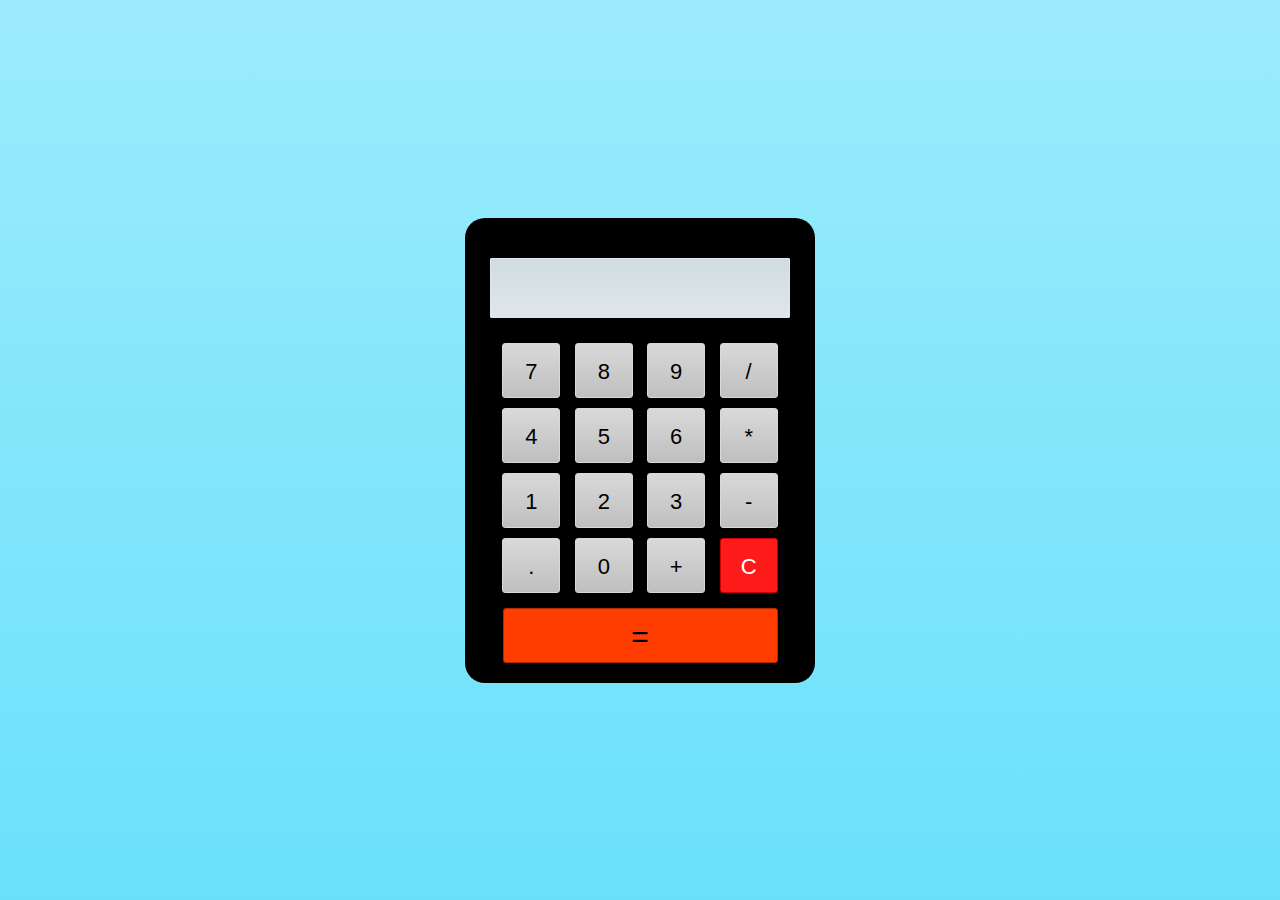
<file: calculator/index.html>
<!DOCTYPE html>
<html lang="en">
<head>
    <meta charset="UTF-8">
    <meta http-equiv="X-UA-Compatible" content="IE=edge">
    <meta name="viewport" content="width=device-width, initial-scale=1.0">
    <title>Calculator</title>
    <link rel="stylesheet" href="styles.css">
    <script src="https://code.jquery.com/jquery-3.4.1.js"></script>
</head>
<body>
    <div class="center">
        <form name="forms">
            <input type="text" id="display" name="display" disabled>
            <div class="buttons">
                <input type="button" id="seven" value="7">
                <input type="button" id="eight" value="8">
                <input type="button" id="nine" value="9">
                <input type="button" id="divide" value="/"><br>

                <input type="button" id="four" value="4">
                <input type="button" id="five" value="5">
                <input type="button" id="six" value="6">
                <input type="button" id="multi" value="*"><br>
 
                <input type="button" id="one" value="1">
                <input type="button" id="two" value="2">
                <input type="button" id="three" value="3">
                <input type="button" id="minus" value="-"><br>

                <input type="button" id="dot" value=".">
                <input type="button" id="zero" value="0">
                <input type="button" id="add" value="+">
                <input type="button" id="clear" value="C"><br>

                <input type="button" id="equal" value="=">



            </div>

        </form>
    </div>
    <script>
        $(document).ready(function(){
          $('#one').click(function(){
            document.forms.display.value += 1;
          });
          $('#two').click(function(){
            document.forms.display.value += 2;
          });
          $('#three').click(function(){
            document.forms.display.value += 3;
          });
          $('#four').click(function(){
            document.forms.display.value += 4;
          });
          $('#five').click(function(){
            document.forms.display.value += 5;
          });
          $('#six').click(function(){
            document.forms.display.value += 6;
          });
          $('#seven').click(function(){
            document.forms.display.value += 7;
          });
          $('#eight').click(function(){
            document.forms.display.value += 8;
          });
          $('#nine').click(function(){
            document.forms.display.value += 9;
          });
          $('#zero').click(function(){
            document.forms.display.value += 0;
          });
          $('#add').click(function(){
            document.forms.display.value += '+';
          });
          $('#subs').click(function(){
            document.forms.display.value += '-';
          });
          $('#multi').click(function(){
            document.forms.display.value += '*';
          });
          $('#divide').click(function(){
            document.forms.display.value += '/';
          });
          $('#dot').click(function(){
            document.forms.display.value += '.';
          });
          $('#equal').click(function(){
            if (display.value == "") {
              alert("Please enter any numbers to calculate!");
            }else{
              document.forms.display.value =
              eval(document.forms.display.value);
            }
          });
          $('#clear').click(function(){
            document.forms.display.value = "";
          });
        })
     </script>
    
</body>
</html>
</file>
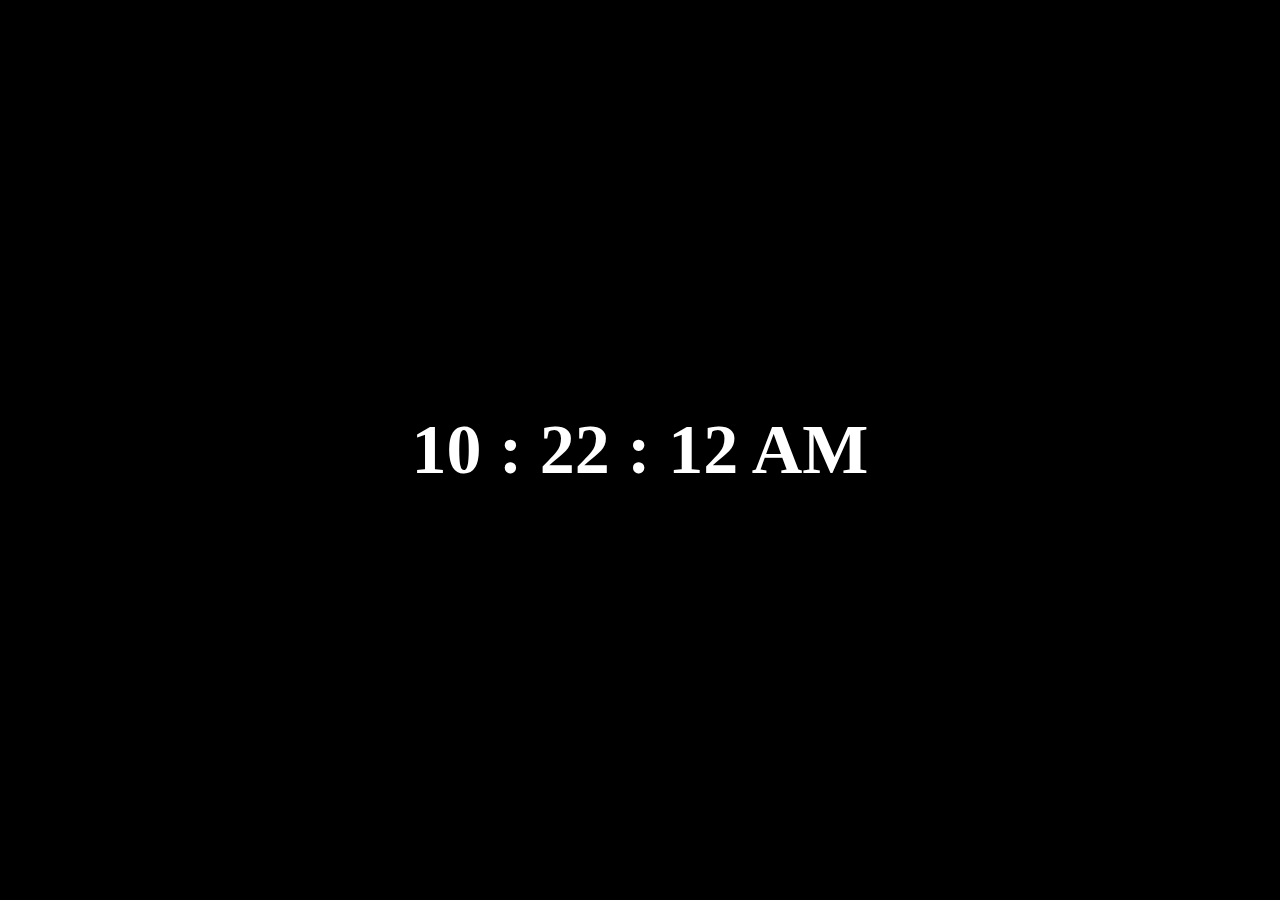
<file: clock/index.html>
<!DOCTYPE html>
<html lang="en">
<head>
    <meta charset="UTF-8">
    <meta http-equiv="X-UA-Compatible" content="IE=edge">
    <meta name="viewport" content="width=device-width, initial-scale=1.0">
    <link rel="stylesheet" href="style.css">
    <title>My Clock</title>
</head>
<body>
    <div class="container">
        <span id="hours">00</span>
        <span>:</span>
        <span id="minutes">00</span>
        <span>:</span>
        <span id="seconds">00</span>
        <span id="session">AM</span>
    </div>
    <script src="script.js"></script>
    
</body>
</html>
</file>
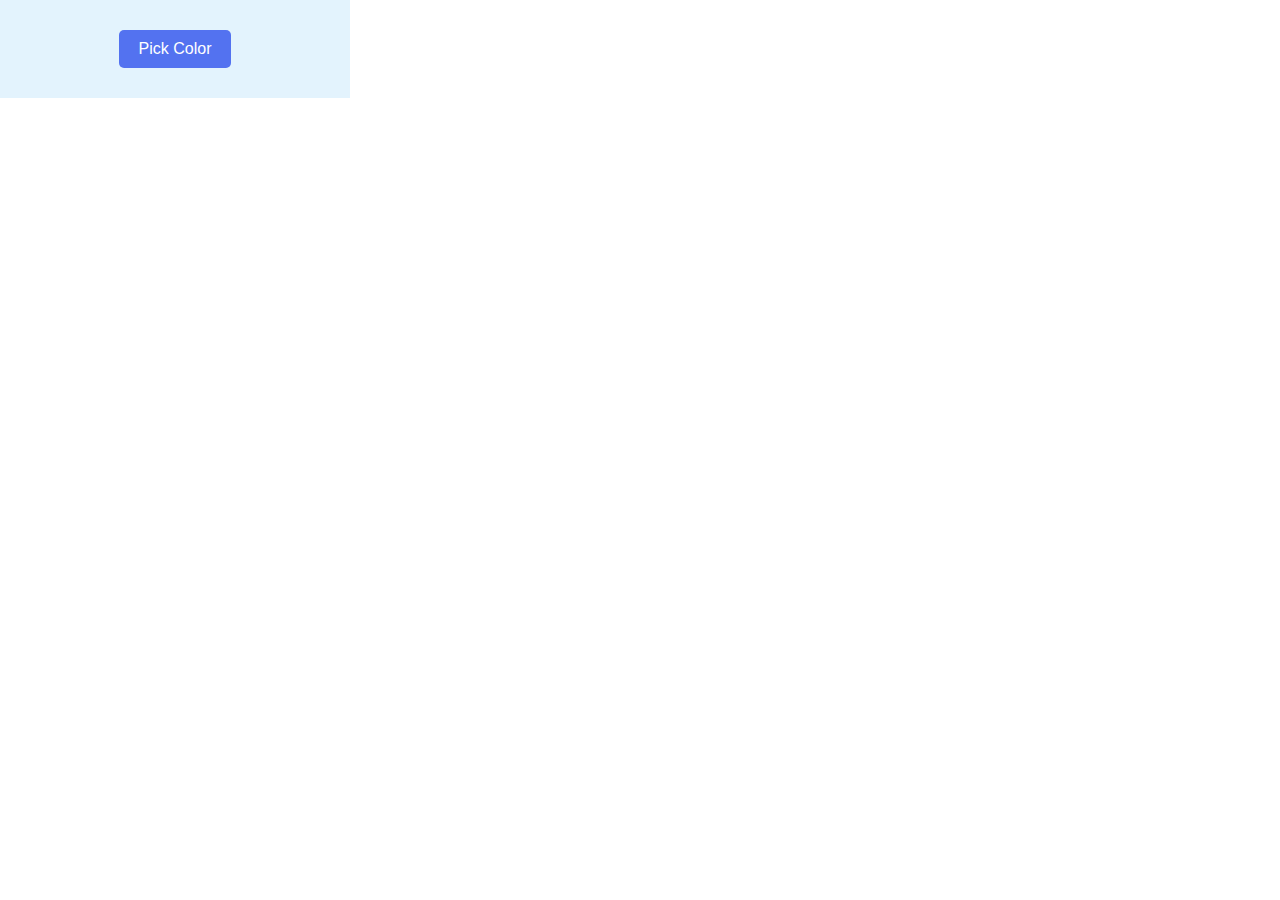
<file: color-picker-chrome-extension/index.html>
<!DOCTYPE html>
<html lang="en">
<head>
    <meta charset="UTF-8">
    <meta http-equiv="X-UA-Compatible" content="IE=edge">
    <meta name="viewport" content="width=device-width, initial-scale=1.0">
    <title>Color Picker Chrome Extension</title>
    <link rel="stylesheet" href="css/styles.css">
    <script src="js/main.js" defer></script>
</head>
<body>
    <div class="popup">
        <div class="picker">
            <button id="color-picker">Pick Color</button>
        </div>
        <div class="picked-colors hide">
            <header>
                <p class="title">Picked Colors</p>
                <span class="clear-all">Clear All</span>
            </header>
            <ul class="all-colors">
                
            </ul>

        </div>
        
    </div>

    
</body>
</html>
</file>
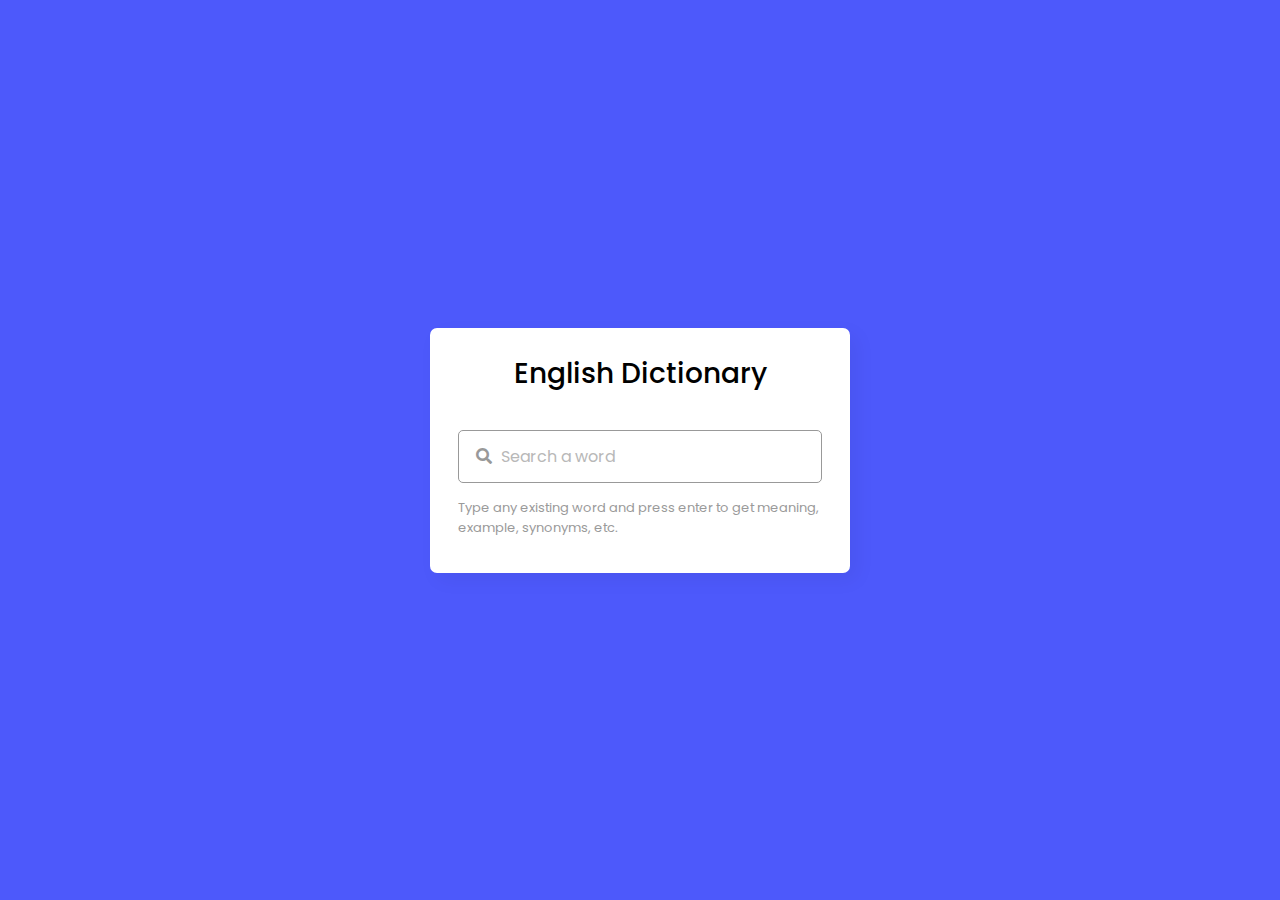
<file: dictionary/index.html>
<!DOCTYPE html>
<html lang="en">
<head>
    <meta charset="UTF-8">
    <meta http-equiv="X-UA-Compatible" content="IE=edge">
    <meta name="viewport" content="width=device-width, initial-scale=1.0">
    <title>Dictionary App</title>
    <link rel="stylesheet" href="style.css">
    <link rel="stylesheet" href="https://fonts.googleapis.com/icon?family=Material+Icons">
    <link rel="stylesheet" href="https://cdnjs.cloudflare.com/ajax/libs/font-awesome/5.15.3/css/all.min.css"/>
</head>
<body>
    <div class="wrapper">
        <header>English Dictionary</header>
        <div class="search">
            <input type="text" placeholder="Search a word" required spellcheck="false">
            <i class="fas fa-search"></i>
            <span class="material-icons">close</span>
        </div>
        <p class="info-text">Type any existing word and press enter to get meaning, example, synonyms, etc.</p>
        <ul>
            <li class="word">
                <div class="details">
                    <p>__</p>
                    <span>_ _</span>
                </div>
                <i class="fas fa-volume-up"></i>
            </li>

            <div class="content">
                <li class="meaning">
                  <div class="details">
                    <p>Meaning</p>
                    <span>___</span>
                  </div>
                </li>


                <li class="example">
                  <div class="details">
                    <p>Example</p>
                    <span>___</span>
                  </div>
                </li>


                <li class="synonyms">
                  <div class="details">
                    <p>Synonyms</p>
                    <div class="list"></div>
                  </div>
                </li>
              </div>
            </ul>
          </div>
          <script src="script.js"></script>
    
</body>
</html>
</file>
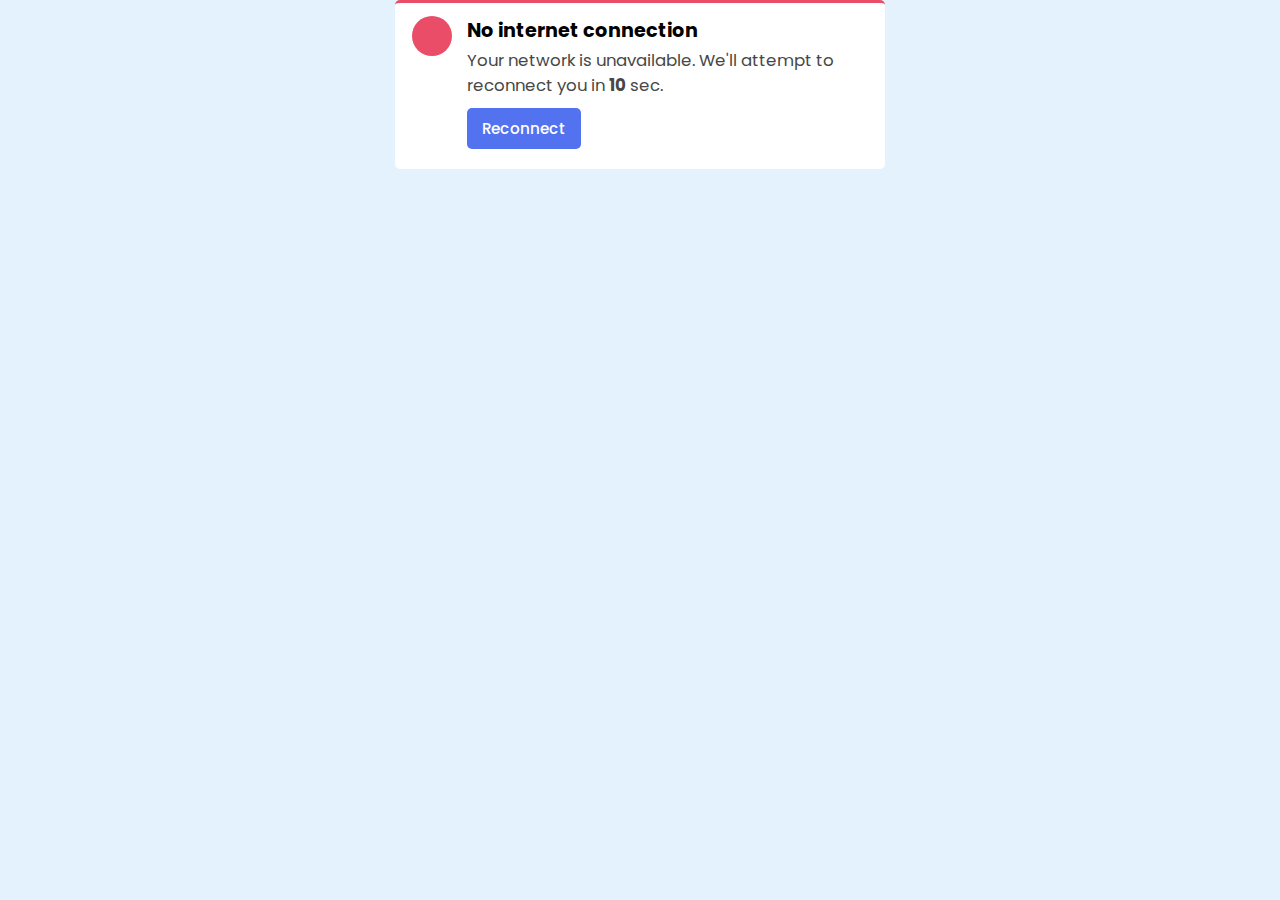
<file: internet-connection-check/index.html>
<!DOCTYPE html>
<html lang="en">
<head>
    <meta charset="UTF-8">
    <meta http-equiv="X-UA-Compatible" content="IE=edge">
    <meta name="viewport" content="width=device-width, initial-scale=1.0">
    <title>Internet Connection Check</title>
    <link rel="stylesheet" href="css/styles.css">
    <link rel="stylesheet" href="https://unicons.iconscout.com/release/v3.0.6/css/line.css">
    <script src="js/main.js" defer></script>
</head>
<body>
    <div class="popup show">
        <div class="icon">
            <i class="uil uil-wifi-slash"></i>
        </div>
        <div class="details">
            <h2 class="title">No internet connection</h2>
            <p class="desc">Your network is unavailable. We'll attempt to reconnect you in <strong>10</strong> sec.</p>
            <button class="reconnect">Reconnect</button>
        </div>
    </div>
    
</body>
</html>
</file>
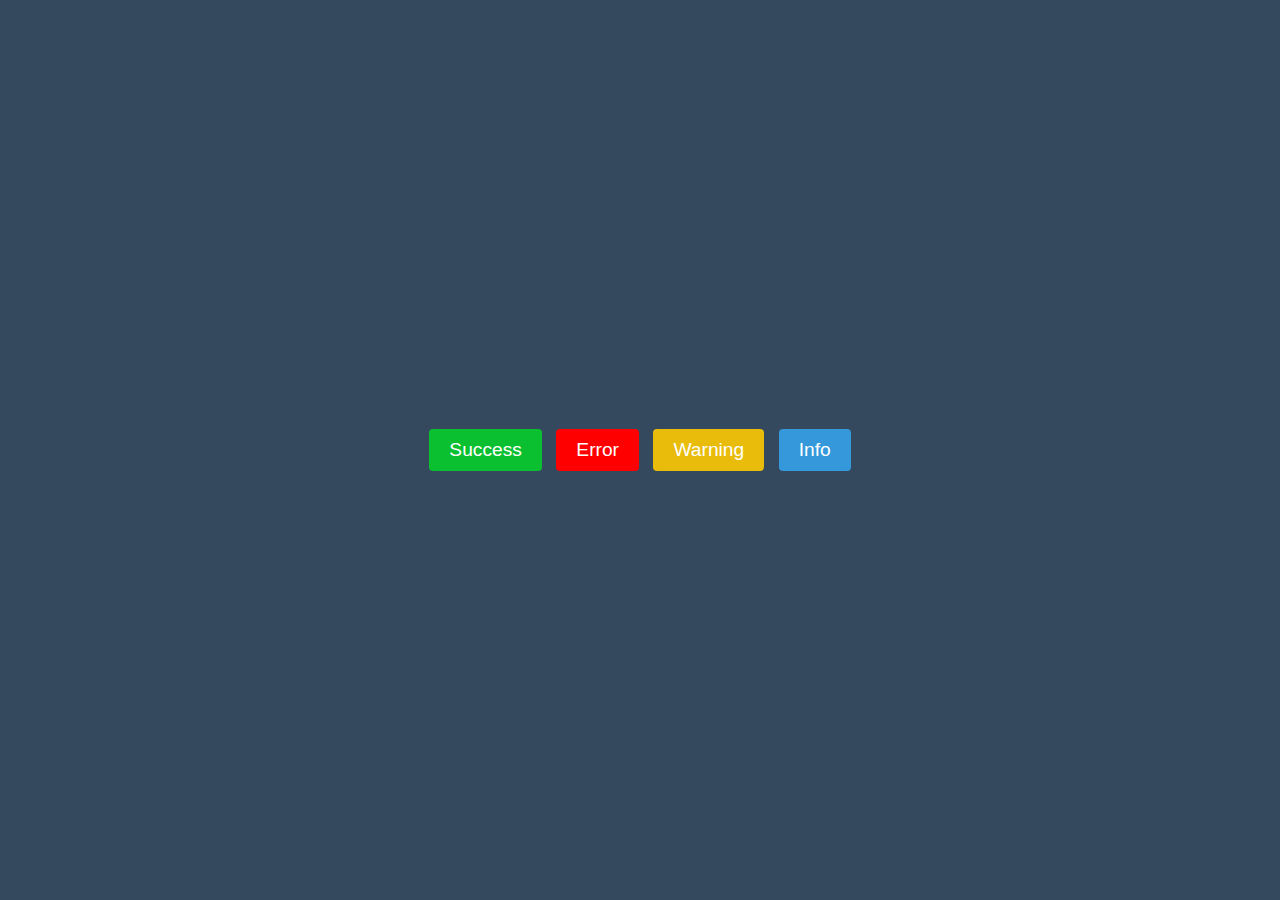
<file: toast-notification/index.html>
<!DOCTYPE html>
<html lang="en">
<head>
    <meta charset="UTF-8">
    <meta http-equiv="X-UA-Compatible" content="IE=edge">
    <meta name="viewport" content="width=device-width, initial-scale=1.0">
    <title>Toast Notification</title>
    <link rel="stylesheet" href="https://cdnjs.cloudflare.com/ajax/libs/font-awesome/6.3.0/css/all.min.css">
    <link rel="stylesheet" href="styles.css">
    <script src="main.js" defer></script>
</head>

<body>
    <ul class="notifications">
        
    </ul>
    <div class="buttons">
        <button class="btn" id="success">Success</button>
        <button class="btn" id="error">Error</button>
        <button class="btn" id="warning">Warning</button>
        <button class="btn" id="info">Info</button>
    </div>
    
</body>
</html>
</file>
<file: calculator/styles.css>
*{
    margin: 0;
    padding: 0;
    outline: none;
    box-sizing: border-box;
}
body{
    font-family: montserrat , sans-serif;
    display: flex;
    align-items: center;
    text-align: center;
    justify-content: center;
    min-height: 100vh;
    background: linear-gradient(#9cebfc , #6ae1fb);
}

.center{
    width: 350px;
    background: black;
    border-radius: 20px;
}
input[type="text"]{
    height: 60px;
    width: 300px;
    margin-top: 40px;
    border-radius: 1px;
    border: 1px solid #e1e7ea;
    color: black;
    font-size: 22px;
    font-weight: bold;
    text-align: right;
    padding-right: 20px;
    background: linear-gradient(#d1dce0 , #dfe6e9);
}

form .buttons{
    width: 300px;
    margin: 10px 25px 0 25px;
    padding: 10px 0;
}

input[type="button"]{
    width: 58px;
    height: 55px;
    margin: 5px;
    font-size: 22px;
    line-height: 55px;
    border-radius: 3px;
    border: 1px solid #d9d9d9;
    background: linear-gradient(#d9d9d9 , #bfbfbf);
}
input[type="button"]:hover{
    transition: 0.5s;
    background: linear-gradient(#bfbfbf, #d9d9d9);
}
input#clear{
    background: #ff1a1a;
    color: white;
    border: 1px solid #cc0000;
}
input#equal{
    width: 275px;
    margin: 10px 0 10px 0;
    font-size: 30px;
    background: #ff3d00;
    border: 1px solid #b32a00;
}
</file>
<file: clock/style.css>
*{
    margin: 0;
    padding: 0;
    box-sizing: border-box;
}

body{
    background-color: black;
}

.container{
    color: white;
    font-weight: 800;
    font-size: 70px;
    position: absolute;
    top: 50%;
    left: 50%;
    transform: translate(-50%,-50%);
}
</file>
<file: color-picker-chrome-extension/css/styles.css>
@import url('https://fonts.googleapis.com/css2?family=Scope+One&display=swap');
*{
    margin: 0;
    padding: 0;
    box-sizing: border-box;
    font-family: "Poppins" , sans-serif;
}

.popup{
    width: 350px;
}

.popup :where(.picker, header, .color, .all-colors){
    display: flex;
}

.popup .picker{
    background: #e3f3fd;
    padding: 30px 0;
    display: flex;
    justify-content: center;
}

.picker #color-picker{
    outline: none;
    border: none;
    color: #fff;
    font-size: 1rem;
    cursor: pointer;
    padding: 10px 20px;
    background: #5372f0;
    border-radius: 5px;
}

.picked-colors{
    margin: 10px 15px;
}
.picked-colors.hide{
    display: none;
}
.picked-colors header{
    justify-content: space-between;
}
.picked-colors .clear-all{
    color: #5372f0;
    cursor: pointer;
    font-size: 0.9rem;
}
.all-colors{
    margin: 10px 0px;
    flex-wrap: wrap;
} 
.all-colors .color{
    cursor: pointer;
    width: calc(100% / 3);
    margin-bottom: 10px;
}
.all-colors .color .rect{
    display: block;
    height: 22px;
    width: 22px;
    border-radius: 5px;
    margin-right: 5px;
}

.all-colors .color .value{
    font-size: 0.9rem;
    font-weight: 500;
    text-transform: uppercase;
}
</file>
<file: dictionary/style.css>
/* Import Google Font - Poppins */
@import url('https://fonts.googleapis.com/css2?family=Poppins:wght@400;500;600;700&display=swap');
*{
  margin: 0;
  padding: 0;
  box-sizing: border-box;
  font-family: 'Poppins', sans-serif;
}
body{
  display: flex;
  align-items: center;
  justify-content: center;
  min-height: 100vh;
  background: #4D59FB;
}
::selection{
  color: #fff;
  background: #4D59FB;
}
.wrapper{
  width: 420px;
  border-radius: 7px;
  background: #fff;
  padding: 25px 28px 45px;
  box-shadow: 7px 7px 20px rgba(0, 0, 0, 0.05);
}
.wrapper header{
  font-size: 28px;
  font-weight: 500;
  text-align: center;
}
.wrapper .search{
  position: relative;
  margin: 35px 0 18px;
}
.search input{
  height: 53px;
  width: 100%;
  outline: none;
  font-size: 16px;
  border-radius: 5px;
  padding: 0 42px;
  border: 1px solid #999;
}
.search input:focus{
  padding: 0 41px;
  border: 2px solid #4D59FB;
}
.search input::placeholder{
  color: #B8B8B8;
}
.search :where(i, span){
  position: absolute;
  top: 50%;
  color: #999;
  transform: translateY(-50%);
}
.search i{
  left: 18px;
  pointer-events: none;
  font-size: 16px;
}
.search input:focus ~ i{
  color: #4D59FB;
}
.search span{
  right: 15px;
  cursor: pointer;
  font-size: 18px;
  display: none;
}
.search input:valid ~ span{
  display: block;
}
.wrapper .info-text{
  font-size: 13px;
  color: #9A9A9A;
  margin: -3px 0 -10px;
}
.wrapper.active .info-text{
  display: none;
}
.info-text span{
  font-weight: 500;
}
.wrapper ul{
  height: 0;
  opacity: 0;
  padding-right: 1px;
  overflow-y: hidden;
  transition: all 0.2s ease;
}
.wrapper.active ul{
  opacity: 1;
  height: 303px;
}
.wrapper ul li{
  display: flex;
  list-style: none;
  margin-bottom: 14px;
  align-items: center;
  padding-bottom: 17px;
  border-bottom: 1px solid #D9D9D9;
  justify-content: space-between;
}
ul li:last-child{
  margin-bottom: 0;
  border-bottom: 0;
  padding-bottom: 0;
}
ul .word p{
  font-size: 22px;
  font-weight: 500;
}
ul .word span{
  font-size: 12px;
  color: #989898;
}
ul .word i{
  color: #999;
  font-size: 15px;
  cursor: pointer;
}
ul .content{
  max-height: 215px;
  overflow-y: auto;
}
ul .content::-webkit-scrollbar{
  width: 0px;
}
.content li .details{
  padding-left: 10px;
  border-radius: 4px 0 0 4px;
  border-left: 3px solid #4D59FB;
}
.content li p{
  font-size: 17px;
  font-weight: 500;
}
.content li span{
  font-size: 15px;
  color: #7E7E7E;
}
.content .synonyms .list{
  display: flex;
  flex-wrap: wrap;
}
.content .synonyms span{
  cursor: pointer;
  margin-right: 5px;
  text-decoration: underline;
}
</file>
<file: internet-connection-check/css/styles.css>
@import url('https://fonts.googleapis.com/css2?family=Poppins:wght@400;500;600&display=swap');

*{
    margin:0;
    border: 0;
    box-sizing: border-box;
    font-family: "Poppins" , sans-serif ;

}

body{
    background-color: #E3F2FD;

}

.popup{
    position: absolute;
    left: 50%;
    top: -25%;
    visibility: hidden;
    background-color: #fff;
    width: 490px;
    border-radius: 5px;
    display: flex;
    padding: 13px 17px 20px;
    border-top: 3px solid #EA4D67;
    box-shadow: rgba(52, 87, 220, 0.2);
    transform: translateX(-50%);
    transition: all 0.25s ease;
}
.popup.online {
    border-color: #2ECC71;
}
.popup.show{
    top : 0;
    visibility: visible;
}
.popup .icon i{
    width: 40px;
    height: 40px;
    background-color: #EA4D67;
    color: #fff;
    font-size: 1.2rem;
    margin-right: 15px;
    align-items: center;
    display: flex;
    justify-content: center;
    border-radius: 50%;

}

.popup.online .icon i{
    background-color: #2ECC71;
}

.popup .title{
    font-size: 1.2rem;
}
.popup .desc{
    color: #474747;
    margin: 3px 0 10px;
    font-size: 1.04rem;
}
.popup .reconnect{
    padding: 9px 15px;
    border: none;
    outline: none;
    color: #fff;
    background-color: #5372F0;
    cursor: pointer;
    font-size: 0.95rem;
    border-radius: 5px;
    font-weight: 500;
}
.popup.online .reconnect{
    background: #2ECC71;
    pointer-events: none;
}

@media screen and (max-width : 550px) {
    .popup{
        width: 100%;
        padding: 10px 15px 17px;
    }
}
</file>
<file: toast-notification/styles.css>
@import url('https://fonts.googleapis.com/css2?family=Scope+One&display=swap');

*{
    padding:0;
    margin: 0;
    box-sizing: border-box;
    font-family: 'Poppins', sans-serif;
}
:root{
    --dark: #34495e;
    --light: #ffffff;
    --success: #0abf30;
    --error:red;
    --warning: #e9bc0c;
    --info: #3498db;
}
body{
    display: flex;
    align-items: center;
    justify-content: center;
    min-height: 100vh;
    background: var(--dark);
}
.notifications{
    position: fixed;
    top: 30px;
    right: 20px;

}
.notifications :where(.toast, .column){
    display: flex;
    align-items: center;
}

.notifications .toast{
    width: 400px;
    position: relative;
    overflow: hidden;
    list-style: none;
    border-radius: 4px;
    padding: 16px 17px;
    margin-bottom: 10px;
    background: var(--light);
    justify-content: space-between;
    animation: show_toast 0.3s ease forwards;
}
@keyframes show_toast {
    0% {
        transform: translateX(100%);
    }
    40% {
        transform: translateX(-5%);
    }
    80% {
        transform: translateX(0%);
    }
    100% {
        transform: translateX(-10%);
    }
    
}
.notifications .toast.hide{
    animation: hide_toast 0.3s ease forwards;
}

@keyframes hide_toast {
    0% {
        transform: translateX(-10px);
    }
    40% {
        transform: translateX(0%);
    }
    80% {
        transform: translateX(-5%);
    }
    100% {
        transform : translateX(calc(100% + 20px));
    }
    
}

.toast::before{
    position: absolute;
    content: "";
    height: 3px;
    width: 100%;
    bottom: 0px;
    left: 0px;
    animation: progress 5s linear forwards;
}
@keyframes progress {
    100%{
        width: 0%;
    } 
}
.toast.success::before , .btn#success{
    background: var(--success);
}
.toast.error::before, .btn#error{
    background: var(--error);
}
.toast.warning::before, .btn#warning{
    background: var(--warning);
}
.toast.info::before, .btn#info{
    background: var(--info);
}
.toast .column i{
     font-size: 1.75rem;
}
.toast .column span{
    font-size: 1.07rem;
    margin-left: 12px;
}
.toast.success .column i {
    color: var(--success);
}
.toast.error .column i{
    color: var(--error);
}
.toast.warning .column i{
    color: var(--warning);
}
.toast.info .column i{
    color: var(--info);
}



.toast i:last-child{
    color: color #aeb0d7;
    cursor: pointer;
}
.toast i:last-child:hover{
    color: var(--dark);

}
.buttons .btn{
    border: none;
    padding: 10px 20px;
    outline: none;
    color: #fff;
    cursor: pointer;
    margin: 0 5px;
    font-size: 1.2rem;
    border-radius: 4px;
}


@media screen and (max-width: 530px){
    .notifications{
        width: 90%;
    }
    .notifications .toast{
        width: 100%;
        font-size: 1rem;
        margin-left: 20px;
    }
    .buttons .btn{
        margin: 0 1px;
        font-size: 1.1rem;
        padding: 8px 15px;
    }
}
</file>
